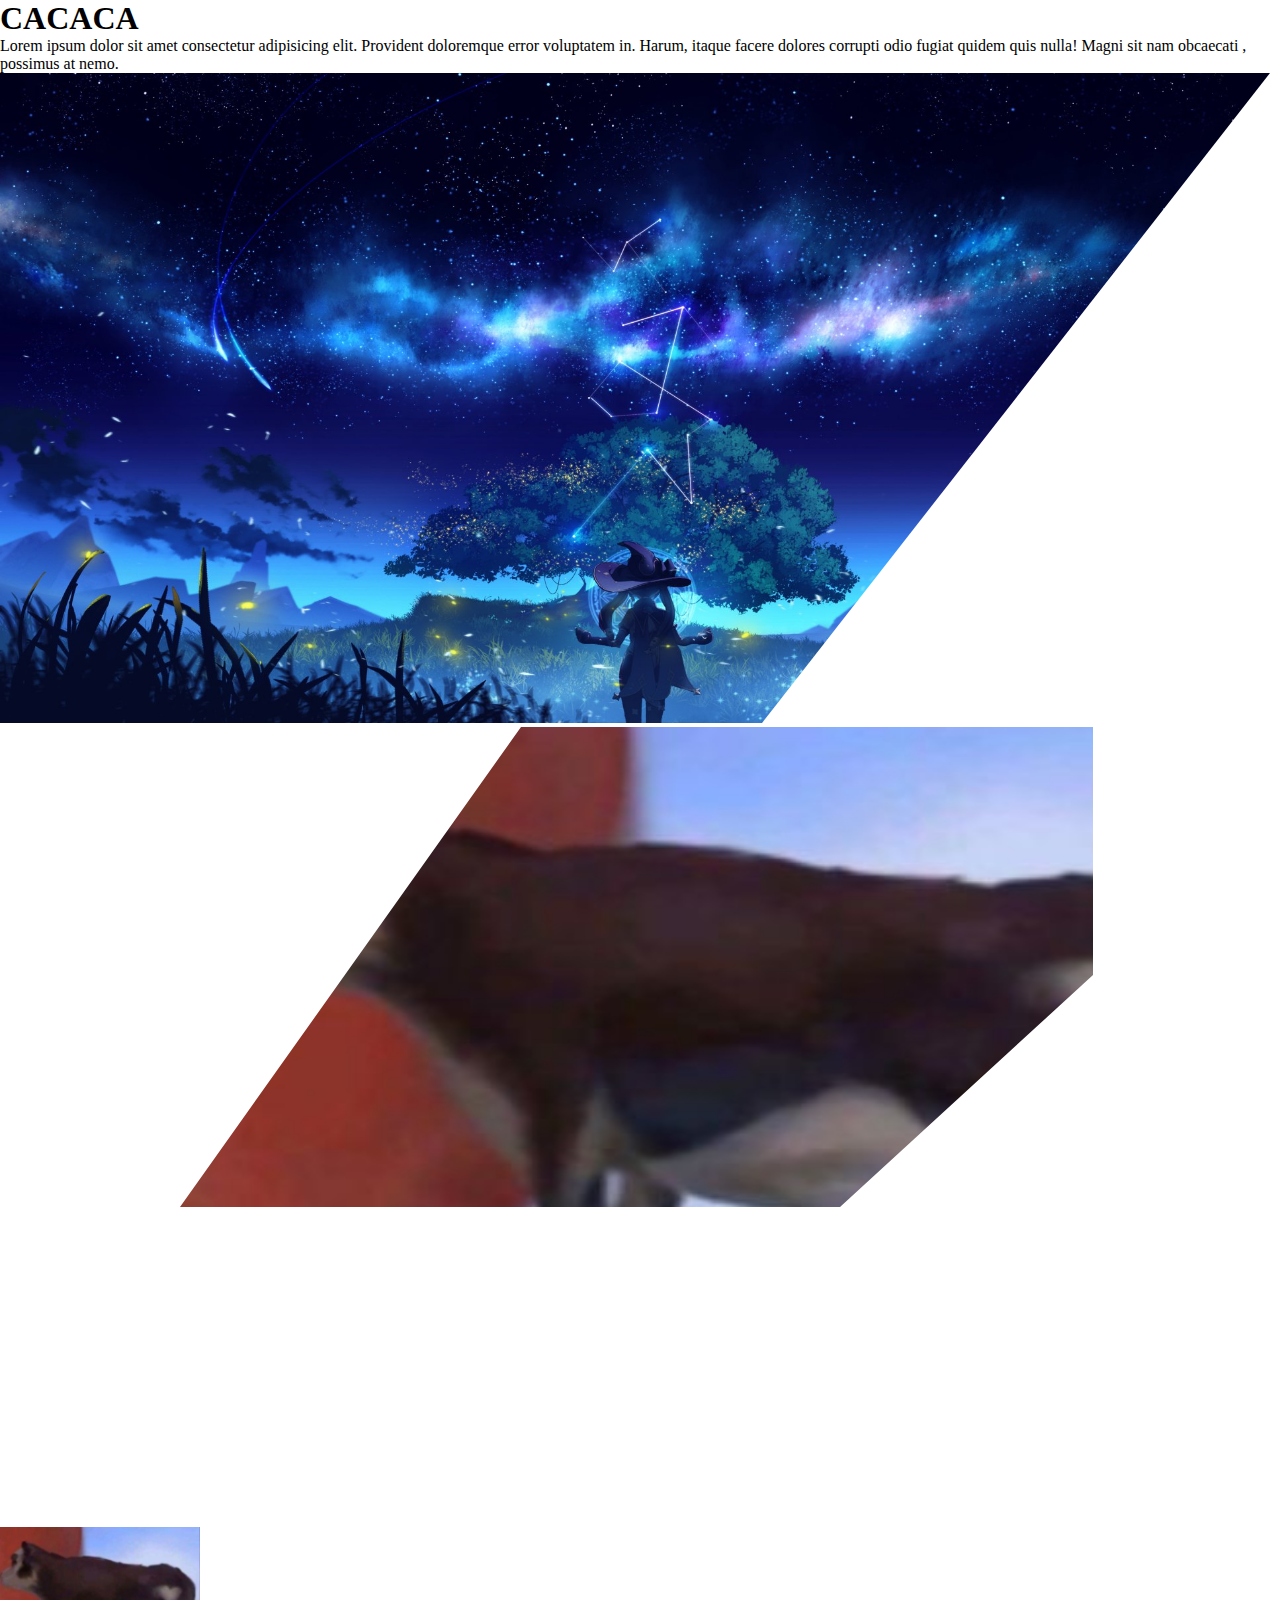
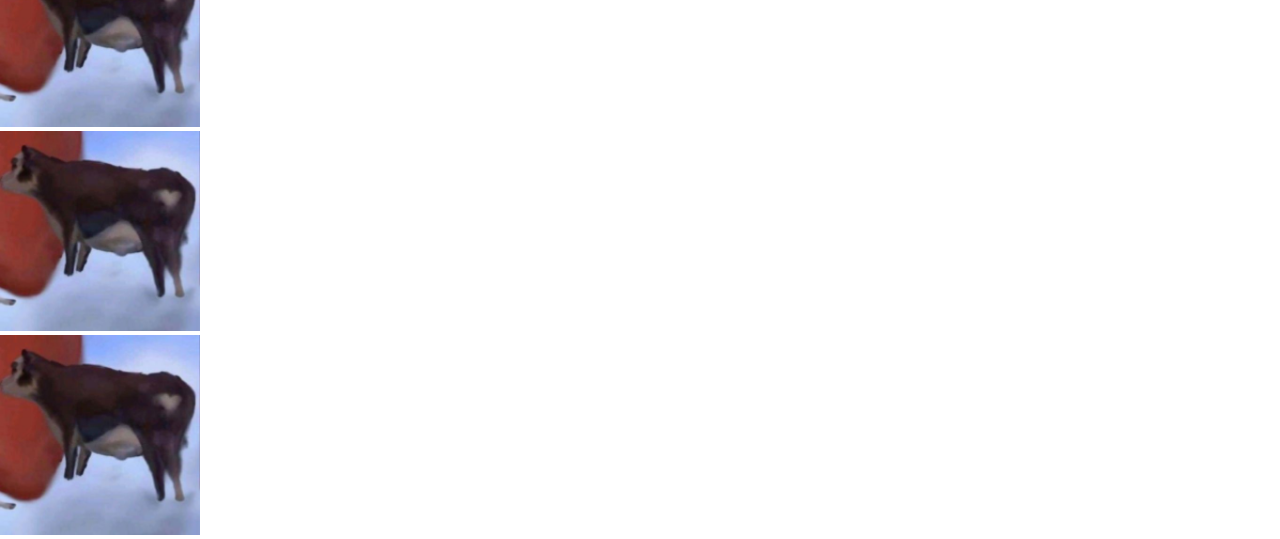
<file: clase-prueba/caca.html>
<!DOCTYPE html>
<html lang="en">
<head>
    <meta charset="UTF-8">
    <meta http-equiv="X-UA-Compatible" content="IE=edge">
    <meta name="viewport" content="width=device-width, initial-scale=1.0">
    <link rel="stylesheet" href="css/estilo.css">
    <title>Document</title>
</head>
<body>
    <div class="container text-center">
        <h1>CACACA</h1>
        <p class="lead">Lorem ipsum dolor sit amet consectetur adipisicing
            elit. Provident doloremque error voluptatem in. Harum, itaque facere 
            dolores corrupti odio fugiat quidem quis nulla! Magni sit nam obcaecati
            , possimus at nemo.</p>
            <img src="img/thumb-1920-1123013.jpg" alt=""  class="img-fluid triangulo">
            <br>
            <img src="img/vaca.jpg" alt=""  class="img-fluid cuadrangular">
            <br>
            <img src="img/vaca.jpg" alt="" width="200px" class="img-fluid">
            <br>
            <img src="img/vaca.jpg" alt="" width="200px" class="img-fluid">
            <br>
            <img src="img/vaca.jpg" alt="" width="200px" class="img-fluid">

    </div>
</body>
</html>
</file>
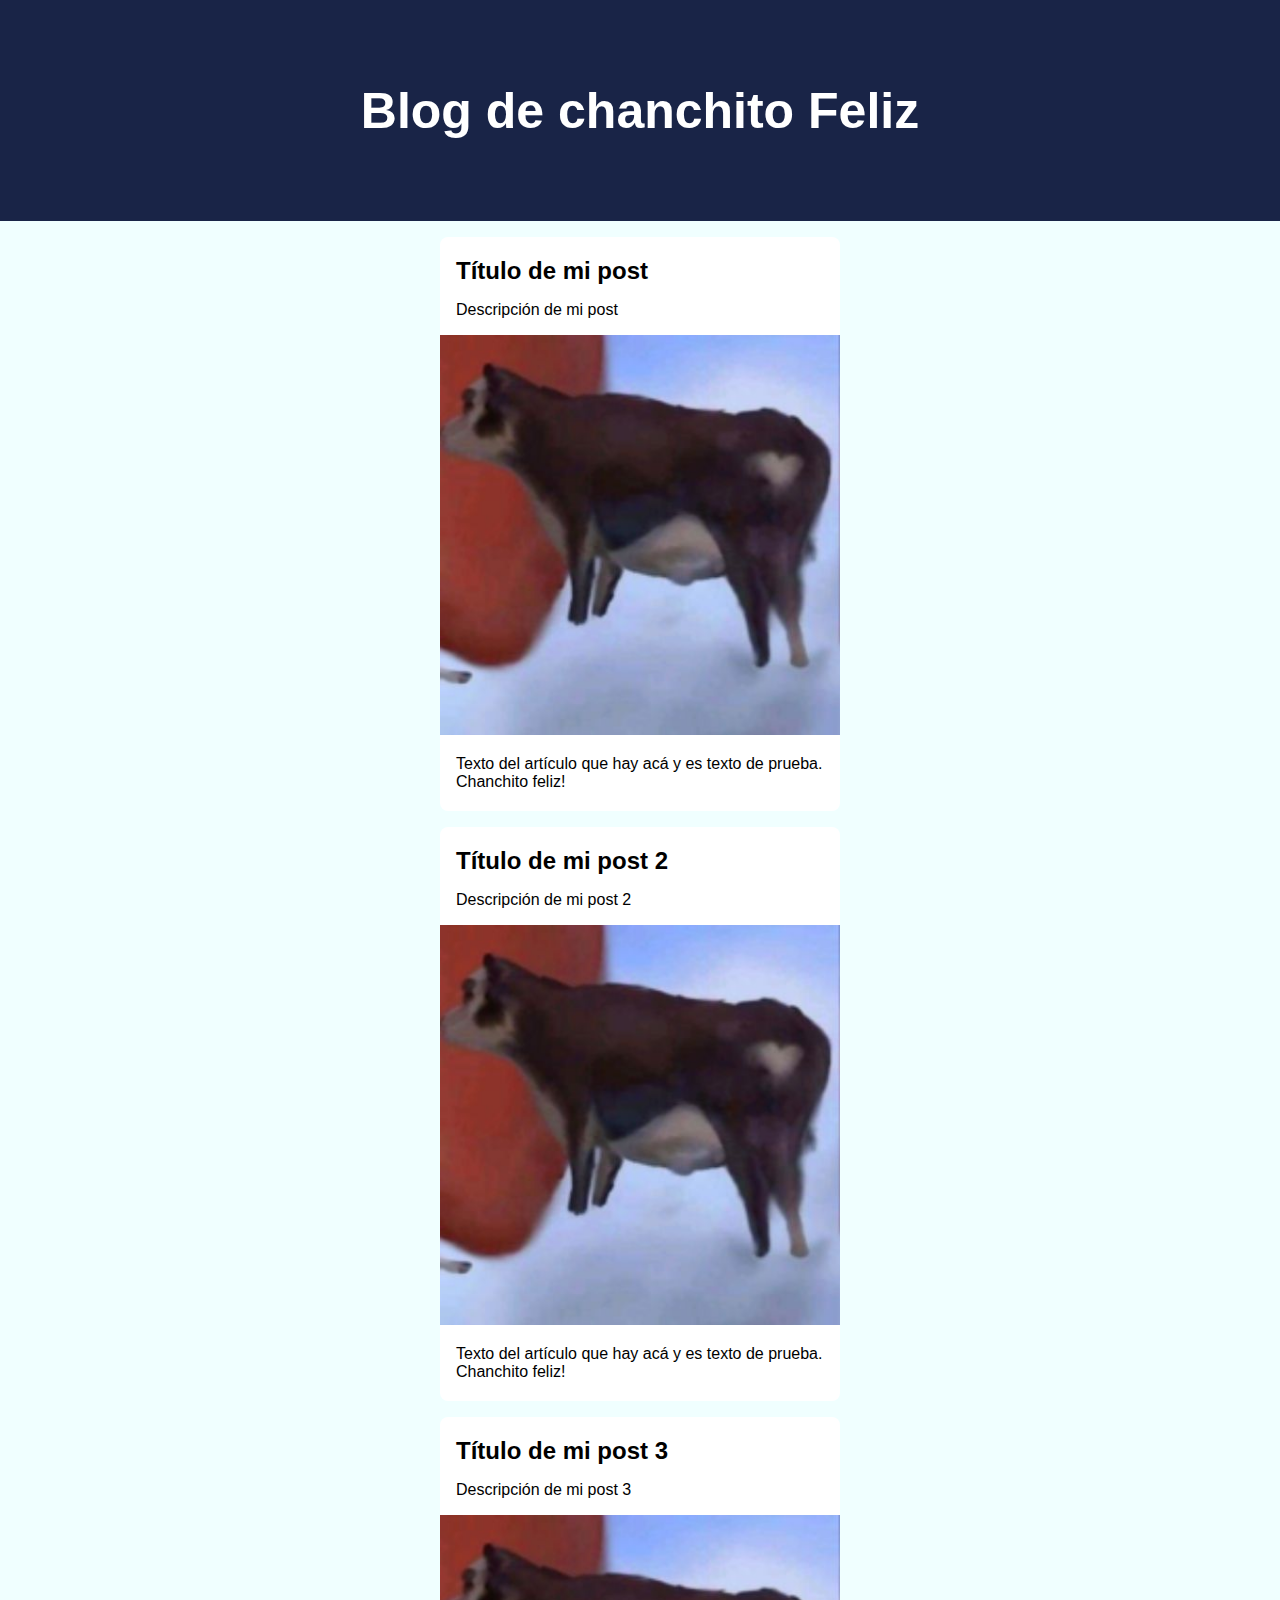
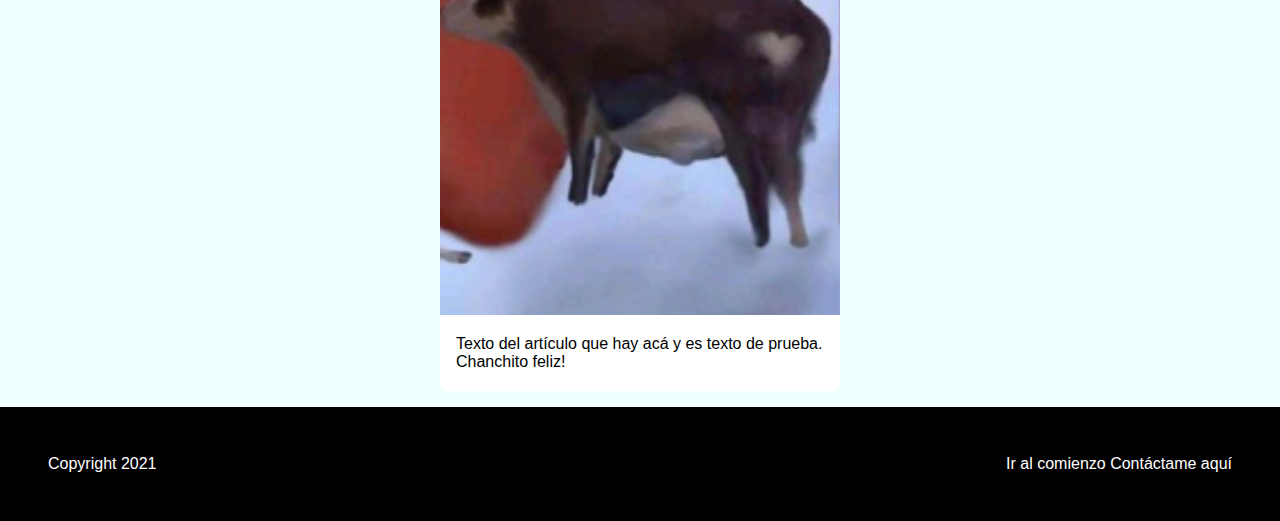
<file: css clase inicial/repaso.html>
<!DOCTYPE html>
<html lang="en">
<head>
    <meta charset="UTF-8">
    <meta http-equiv="X-UA-Compatible" content="IE=edge">
    <meta name="viewport" content="width=device-width, initial-scale=1.0">
    <title>Document</title>
    <link rel="stylesheet" href="css/repaso.css">

</head>
<body>

    <header>
        <h1>Blog de chanchito Feliz</h1>  
    </header>

    <section class="container">
        <article class="post">
            <h2>Título de mi post</h2>
            <p>Descripción de mi post</p>
            <img src="img/vaca.jpg" alt="">
            <p>Texto del artículo que hay acá y es texto de prueba. Chanchito feliz!</p>
        </article>

        <article class="post">
            <h2>Título de mi post 2</h2>
            <p>Descripción de mi post 2</p>
            <img src="img/vaca.jpg" alt="">
            <p>Texto del artículo que hay acá y es texto de prueba. Chanchito feliz!</p>
        </article>

        <article class="post">
            <h2>Título de mi post 3</h2>
            <p>Descripción de mi post 3</p>
            <img src="img/vaca.jpg" alt="">
            <p>Texto del artículo que hay acá y es texto de prueba. Chanchito feliz!</p>
        </article>

    </section>

    <footer>
        <section>
            <a href="#">Ir al comienzo</a>
            <a href="#">Contáctame aquí</a>
        </section>
        <p>Copyright 2021</p>
    </footer>
</body>
</html>
</file>
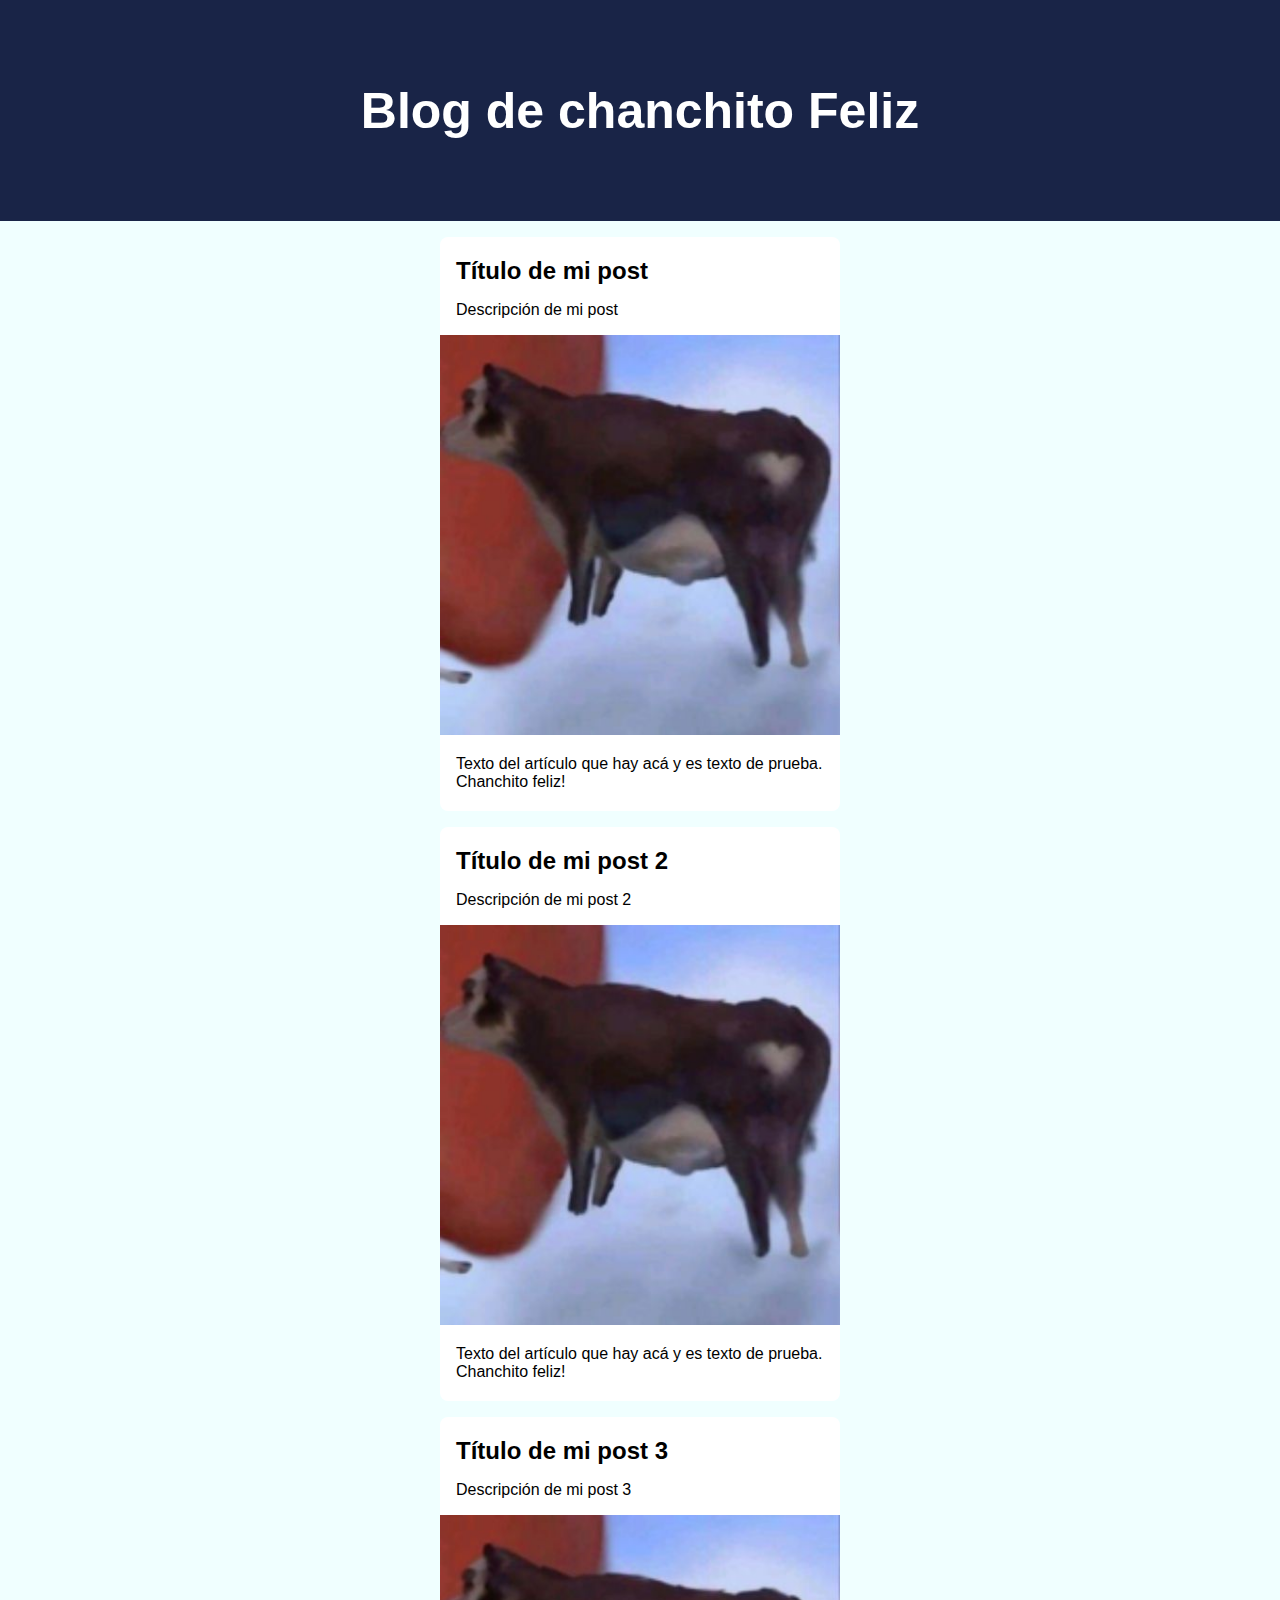
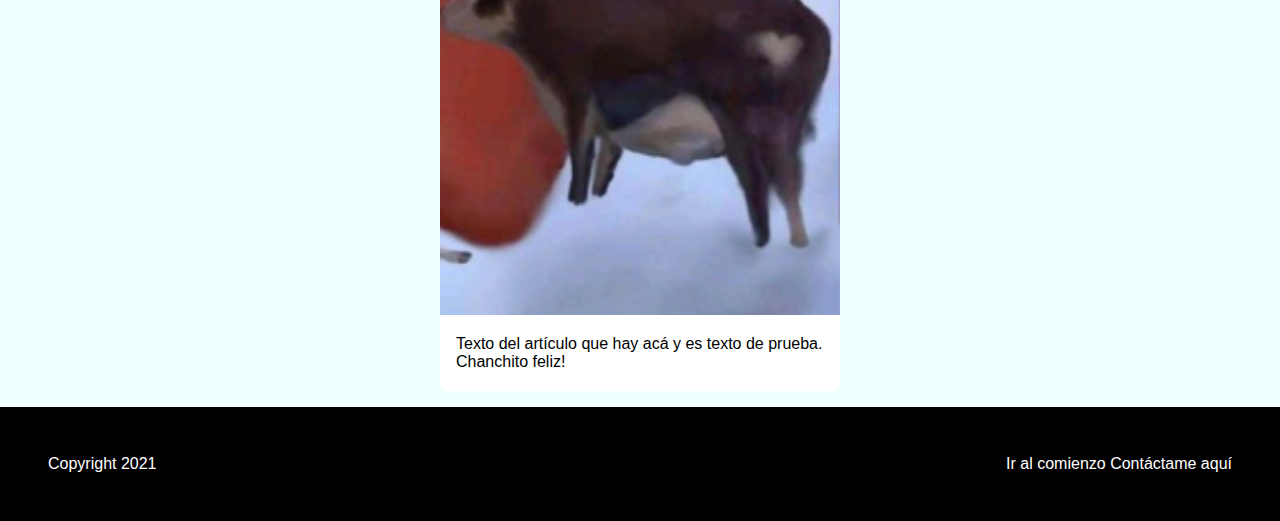
<file: css clase inicial/repasoconchetumare.html>
<!DOCTYPE html>
<html lang="en">
<head>
    <meta charset="UTF-8">
    <meta http-equiv="X-UA-Compatible" content="IE=edge">
    <meta name="viewport" content="width=device-width, initial-scale=1.0">
    <title>Document</title>
    <link rel="stylesheet" href="css/repaso.css">

</head>
<body>

    <header>
        <h1>Blog de chanchito Feliz</h1>  
    </header>

    <section class="container">
        <article class="post">
            <h2>Título de mi post</h2>
            <p>Descripción de mi post</p>
            <img src="img/vaca.jpg" alt="">
            <p>Texto del artículo que hay acá y es texto de prueba. Chanchito feliz!</p>
        </article>

        <article class="post">
            <h2>Título de mi post 2</h2>
            <p>Descripción de mi post 2</p>
            <img src="img/vaca.jpg" alt="">
            <p>Texto del artículo que hay acá y es texto de prueba. Chanchito feliz!</p>
        </article>

        <article class="post">
            <h2>Título de mi post 3</h2>
            <p>Descripción de mi post 3</p>
            <img src="img/vaca.jpg" alt="">
            <p>Texto del artículo que hay acá y es texto de prueba. Chanchito feliz!</p>
        </article>

    </section>

    <footer>
        <section>
            <a href="#">Ir al comienzo</a>
            <a href="#">Contáctame aquí</a>
        </section>
        <p>Copyright 2021</p>
    </footer>
</body>
</html>
</file>
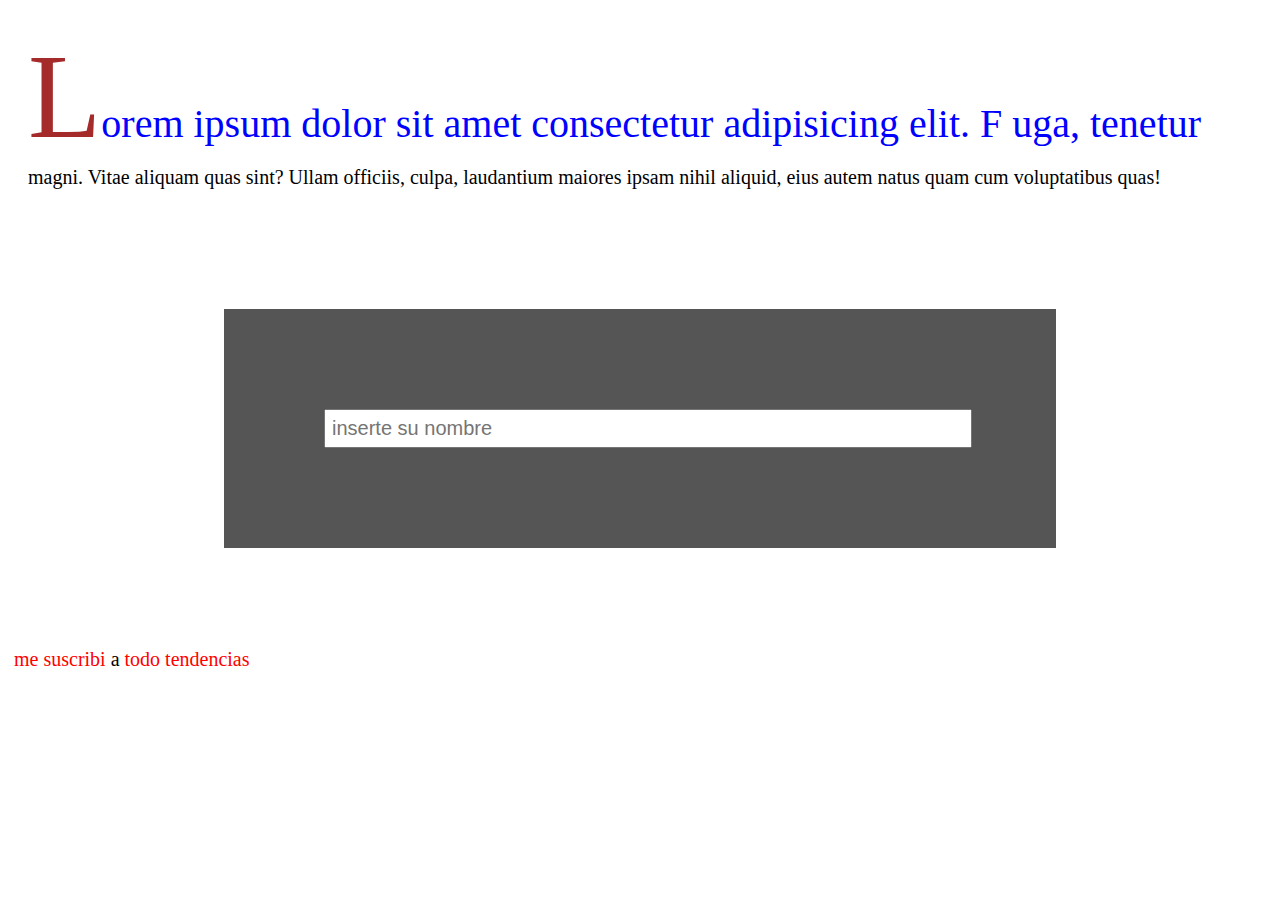
<file: css clase soy dalto/caca.html>
<!DOCTYPE html>
<html lang="en">
<head>
    <meta charset="UTF-8">
    <meta http-equiv="X-UA-Compatible" content="IE=edge">
    <meta name="viewport" content="width=device-width, initial-scale=1.0">
    <link rel="stylesheet" href="css/pseudoelementos.css">
    <link rel="stylesheet" href="css/overflow.css">
    <title>Document</title>
</head>
<body>

    <div class="texto">
        Lorem ipsum dolor sit amet consectetur adipisicing elit. F
        uga, tenetur magni. Vitae aliquam quas sint? Ullam officiis, 
        culpa, laudantium maiores ipsam nihil aliquid, eius autem natus 
        quam cum voluptatibus quas!
    </div>

    <form>
        <input type="text" placeholder="inserte su nombre">
    </form>


    <b>
       a
    </b>
    <!--<div> clase overflow
        <p>Lorem ipsum dolor sit amet consectetur adipisicing elit.
         A, possimus repellat voluptas aliquid quos blanditiis 
         doloribus totam, corrupti magnam, voluptatibus deserunt sint 
            ad non! Enim fugit neque delectus quasi soluta!
        </p>
    </div>   
    <div>
        <img src="img/images.png">
    </div>
</body>
</html>
</file>
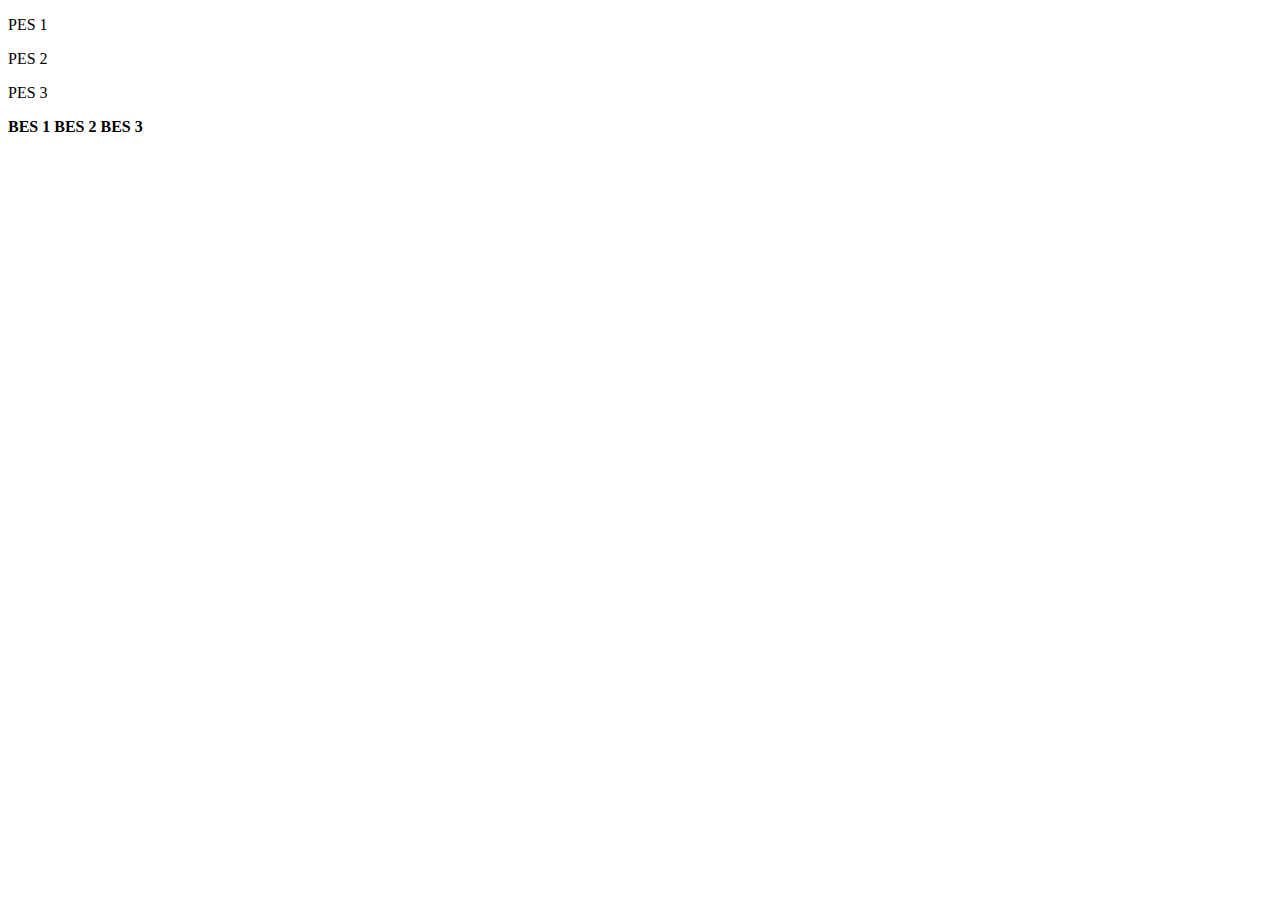
<file: css clase soy dalto/display.html>
<!DOCTYPE html>
<html lang="en">
<head>
    <meta charset="UTF-8">
    <meta http-equiv="X-UA-Compatible" content="IE=edge">
    <meta name="viewport" content="width=device-width, initial-scale=1.0">
    <link rel="stylesheet" href="css/display.css">
    <title>Document</title>
</head>
<body>
    <p>PES 1</p>
    <p>PES 2</p>
    <p>PES 3</p>

    <b>BES 1</b>
    <b>BES 2</b>
    <b>BES 3</b>
</body>
</html>
</file>
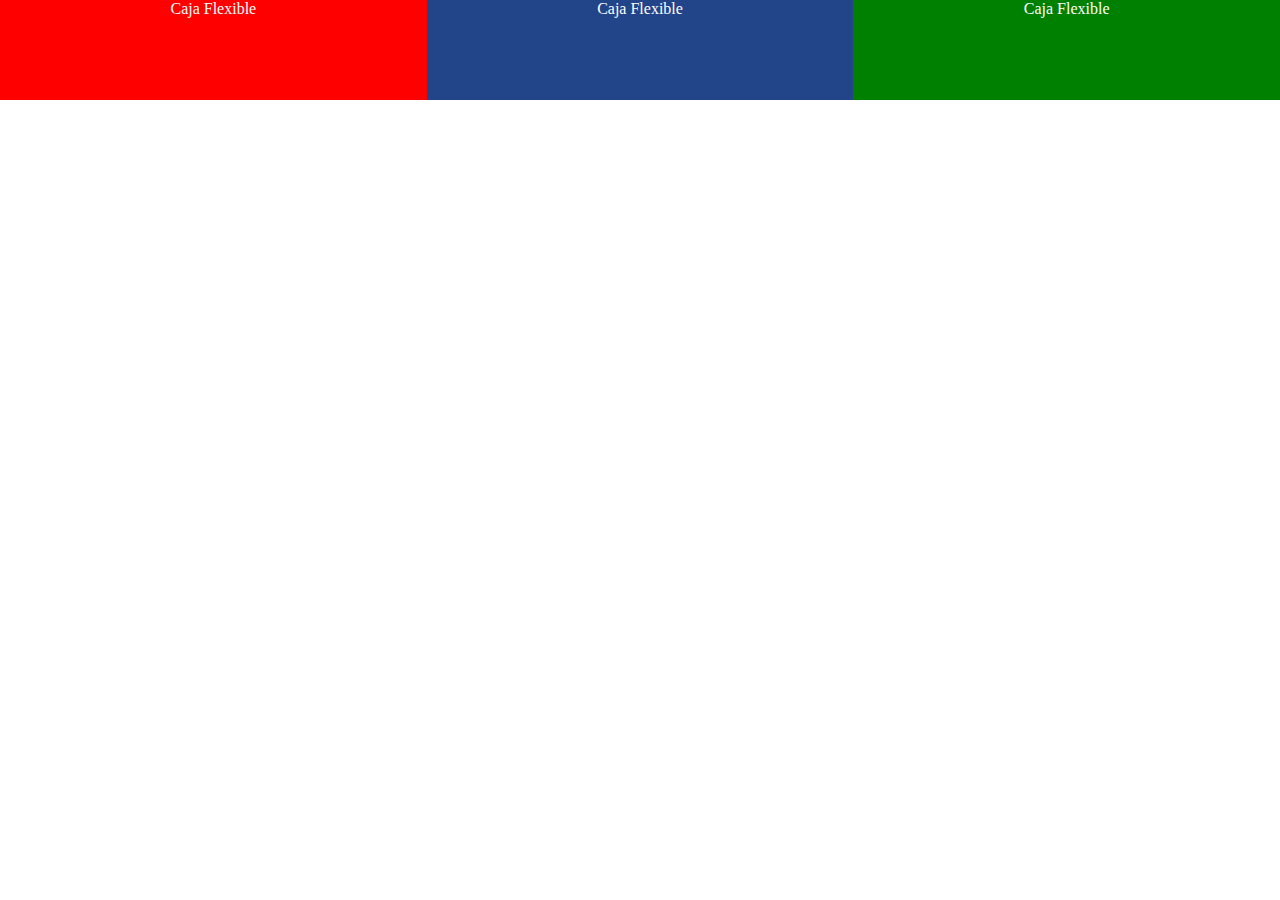
<file: css clase soy dalto/flex.html>
<!DOCTYPE html>
<html lang="en">

<head>
    <meta charset="UTF-8">
    <meta http-equiv="X-UA-Compatible" content="IE=edge">
    <meta name="viewport" content="width=device-width, initial-scale=1.0">
    <link rel="stylesheet" href="css/flex.css">
    <title>Document</title>
</head>

<body>
    <div class="flex-container">
        <div class="flex-item red">Caja Flexible</div>
        <div class="flex-item">Caja Flexible</div>
        <div class="flex-item green">Caja Flexible</div>
    </div>

</body>

</html>
</file>
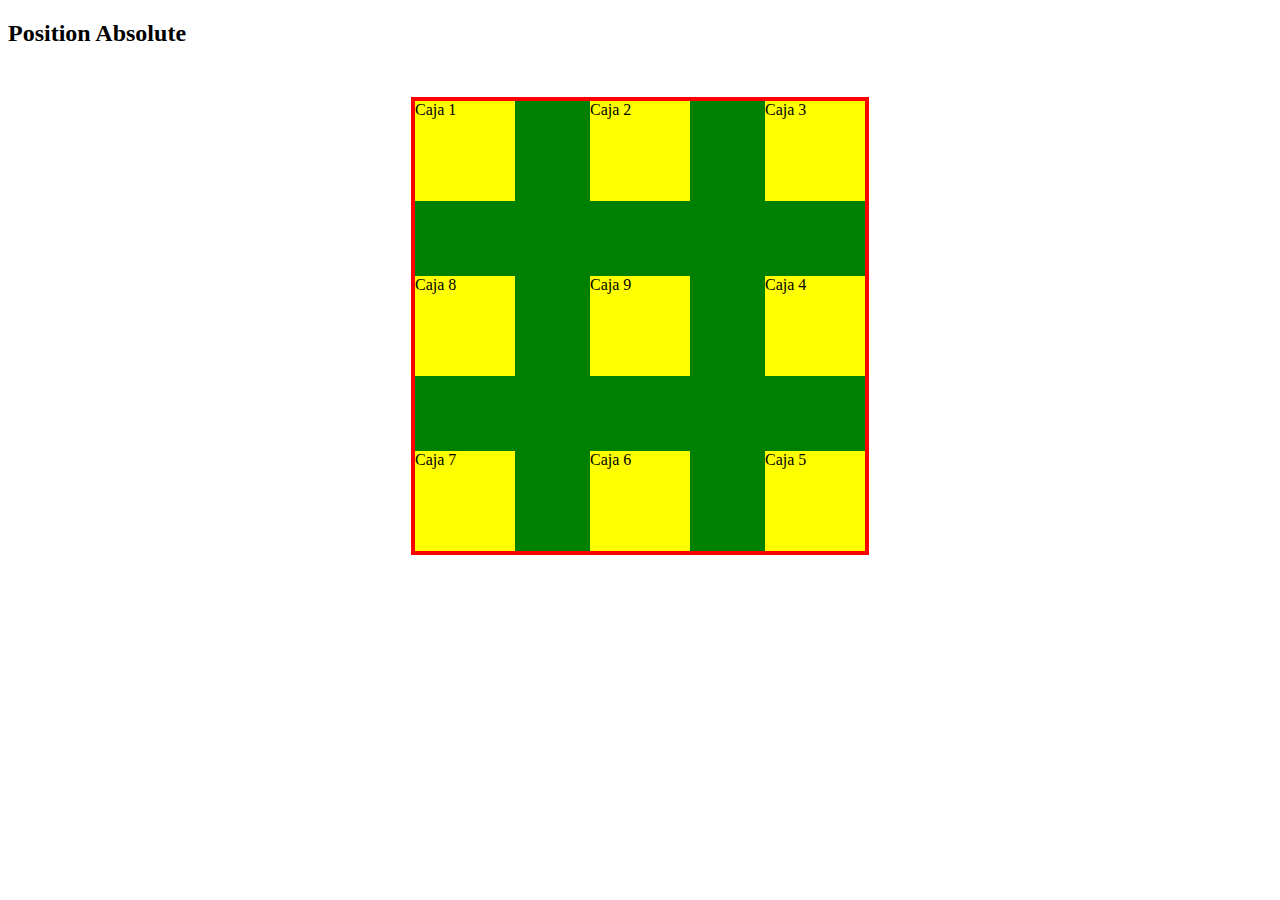
<file: css clase soy dalto/positionabso.html>
<!DOCTYPE html>
<html lang="en">
<head>
    <meta charset="UTF-8">
    <meta http-equiv="X-UA-Compatible" content="IE=edge">
    <meta name="viewport" content="width=device-width, initial-scale=1.0">
    <link rel="stylesheet" href="css/positionab.css">
    <title>caca</title>
</head>
<body>
    
    <h2>Position Absolute</h2>
    <div class="contenedor-">
    <div class="caja-1">Caja 1</div>
    <div class="caja-2">Caja 2</div>
    <div class="caja-3">Caja 3</div>
    <div class="caja-4">Caja 4</div>
    <div class="caja-5">Caja 5</div>
    <div class="caja-6">Caja 6</div>
    <div class="caja-7">Caja 7</div>
    <div class="caja-8">Caja 8</div>
    <div class="caja-9">Caja 9</div>
    </div>
</body>
</html>
</file>
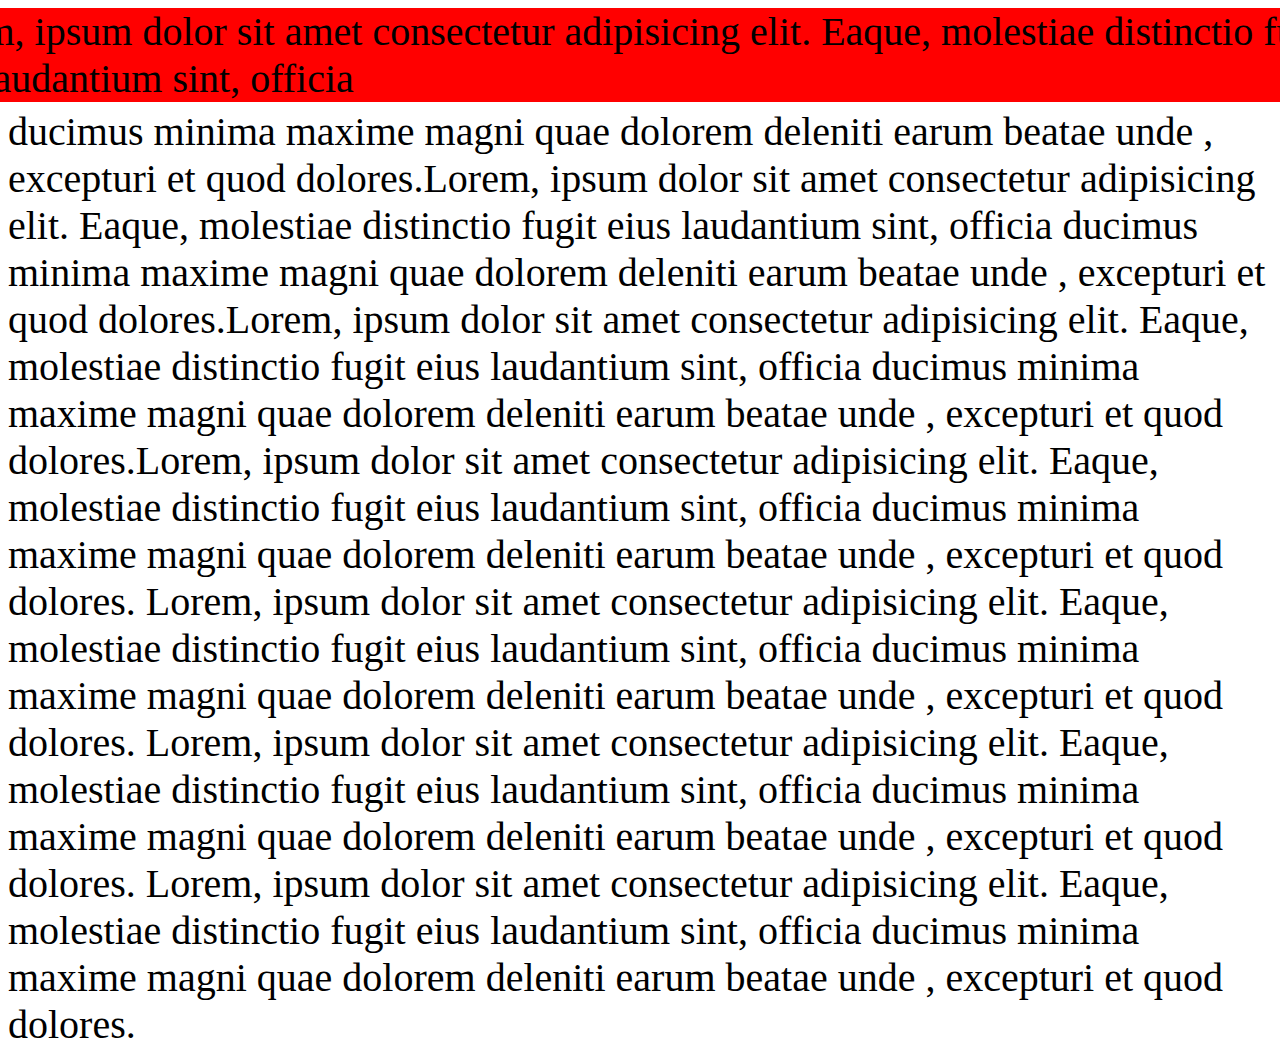
<file: css clase soy dalto/positionfixe.html>
<!DOCTYPE html>
<html lang="en">
<head>
    <meta charset="UTF-8">
    <meta http-equiv="X-UA-Compatible" content="IE=edge">
    <meta name="viewport" content="width=device-width, initial-scale=1.0">
    <link rel="stylesheet" href="css/positionfixe.css">
    <title>Document</title>
</head>
<body>
    <div class="caja-fixed">
            Lorem, ipsum dolor sit amet consectetur adipisicing elit.
             Eaque, molestiae distinctio fugit eius laudantium sint, officia

    </div>
    <div class="txt">
         ducimus minima maxime magni quae dolorem deleniti earum beatae unde
         , excepturi et quod dolores.Lorem, ipsum dolor sit amet consectetur adipisicing elit.
         Eaque, molestiae distinctio fugit eius laudantium sint, officia
          ducimus minima maxime magni quae dolorem deleniti earum beatae unde
          , excepturi et quod dolores.Lorem, ipsum dolor sit amet consectetur adipisicing elit.
          Eaque, molestiae distinctio fugit eius laudantium sint, officia
           ducimus minima maxime magni quae dolorem deleniti earum beatae unde
           , excepturi et quod dolores.Lorem, ipsum dolor sit amet consectetur adipisicing elit.
           Eaque, molestiae distinctio fugit eius laudantium sint, officia
            ducimus minima maxime magni quae dolorem deleniti earum beatae unde
            , excepturi et quod dolores.
            Lorem, ipsum dolor sit amet consectetur adipisicing elit.
             Eaque, molestiae distinctio fugit eius laudantium sint, officia
              ducimus minima maxime magni quae dolorem deleniti earum beatae unde
              , excepturi et quod dolores.
              Lorem, ipsum dolor sit amet consectetur adipisicing elit.
             Eaque, molestiae distinctio fugit eius laudantium sint, officia
              ducimus minima maxime magni quae dolorem deleniti earum beatae unde
              , excepturi et quod dolores.
              Lorem, ipsum dolor sit amet consectetur adipisicing elit.
             Eaque, molestiae distinctio fugit eius laudantium sint, officia
              ducimus minima maxime magni quae dolorem deleniti earum beatae unde
              , excepturi et quod dolores.

    </div>
</body>
</html>
</file>
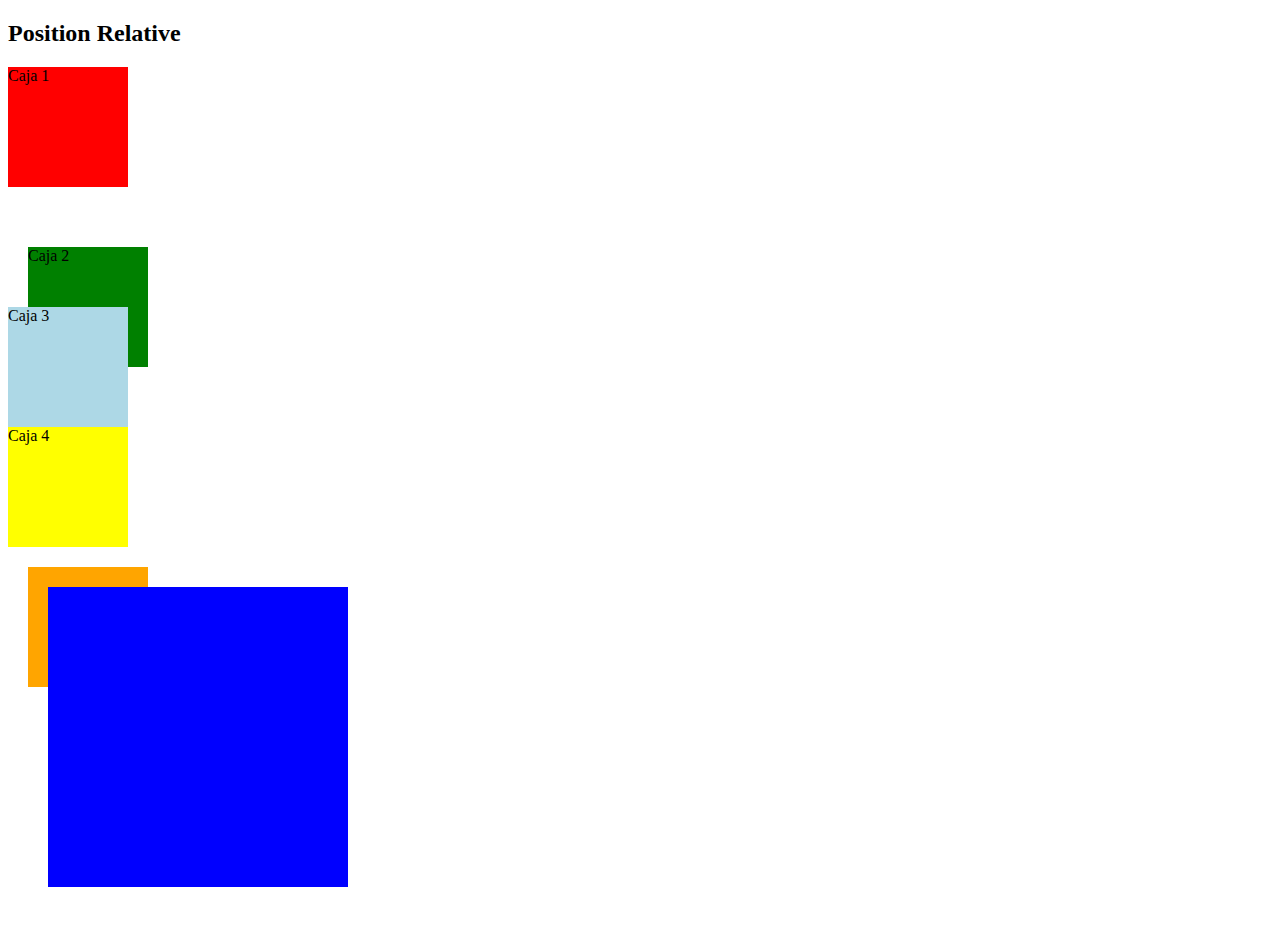
<file: css clase soy dalto/positionrel.html>
<!DOCTYPE html>
<html lang="en">
<head>
    <meta charset="UTF-8">
    <meta http-equiv="X-UA-Compatible" content="IE=edge">
    <meta name="viewport" content="width=device-width, initial-scale=1.0">
    <link rel="stylesheet" href="css/positionre.css">
    <title>Document</title>
</head>
<body>
    <h2>Position Relative</h2>
    <div class="caja1">Caja 1</div>
    <div class="caja2">Caja 2</div>
    <div class="caja3">Caja 3</div>
    <div class="caja4">Caja 4</div>
    

    <div class="contenedor">
        <div class="hijo"></div>
    </div> 
</body>
</html>
</file>
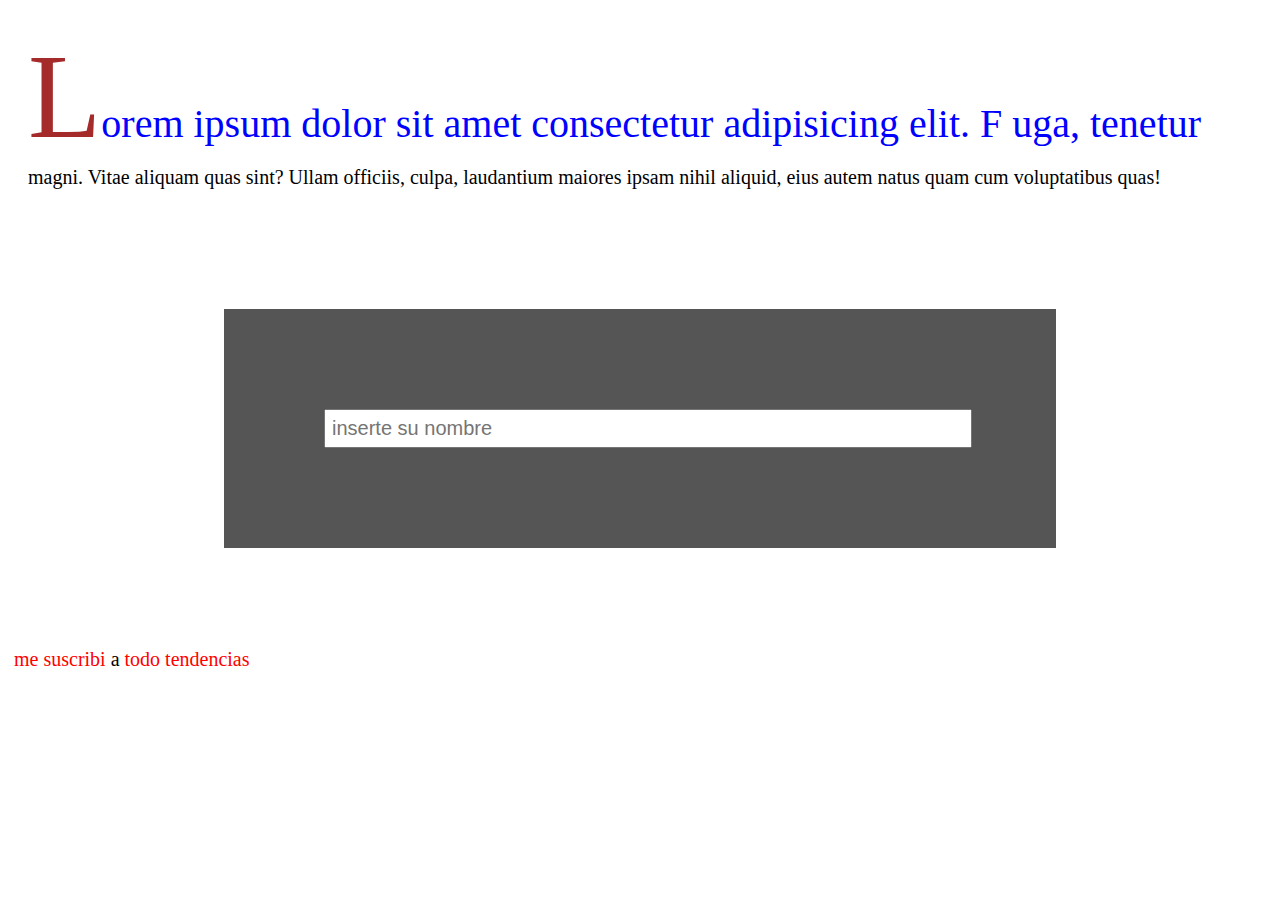
<file: css clase soy dalto/prueba.html>
<!DOCTYPE html>
<html lang="en">
<head>
    <meta charset="UTF-8">
    <meta http-equiv="X-UA-Compatible" content="IE=edge">
    <meta name="viewport" content="width=device-width, initial-scale=1.0">
    <link rel="stylesheet" href="css/pseudoelementos.css">
    <link rel="stylesheet" href="css/overflow.css">
    <title>Document</title>
</head>
<body>

    <div class="texto">
        Lorem ipsum dolor sit amet consectetur adipisicing elit. F
        uga, tenetur magni. Vitae aliquam quas sint? Ullam officiis, 
        culpa, laudantium maiores ipsam nihil aliquid, eius autem natus 
        quam cum voluptatibus quas!
    </div>

    <form>
        <input type="text" placeholder="inserte su nombre">
    </form>


    <b>
       a
    </b>
    <!--<div> clase overflow
        <p>Lorem ipsum dolor sit amet consectetur adipisicing elit.
         A, possimus repellat voluptas aliquid quos blanditiis 
         doloribus totam, corrupti magnam, voluptatibus deserunt sint 
            ad non! Enim fugit neque delectus quasi soluta!
        </p>
    </div>   
    <div>
        <img src="img/images.png">
    </div>
</body>
</html>
</file>
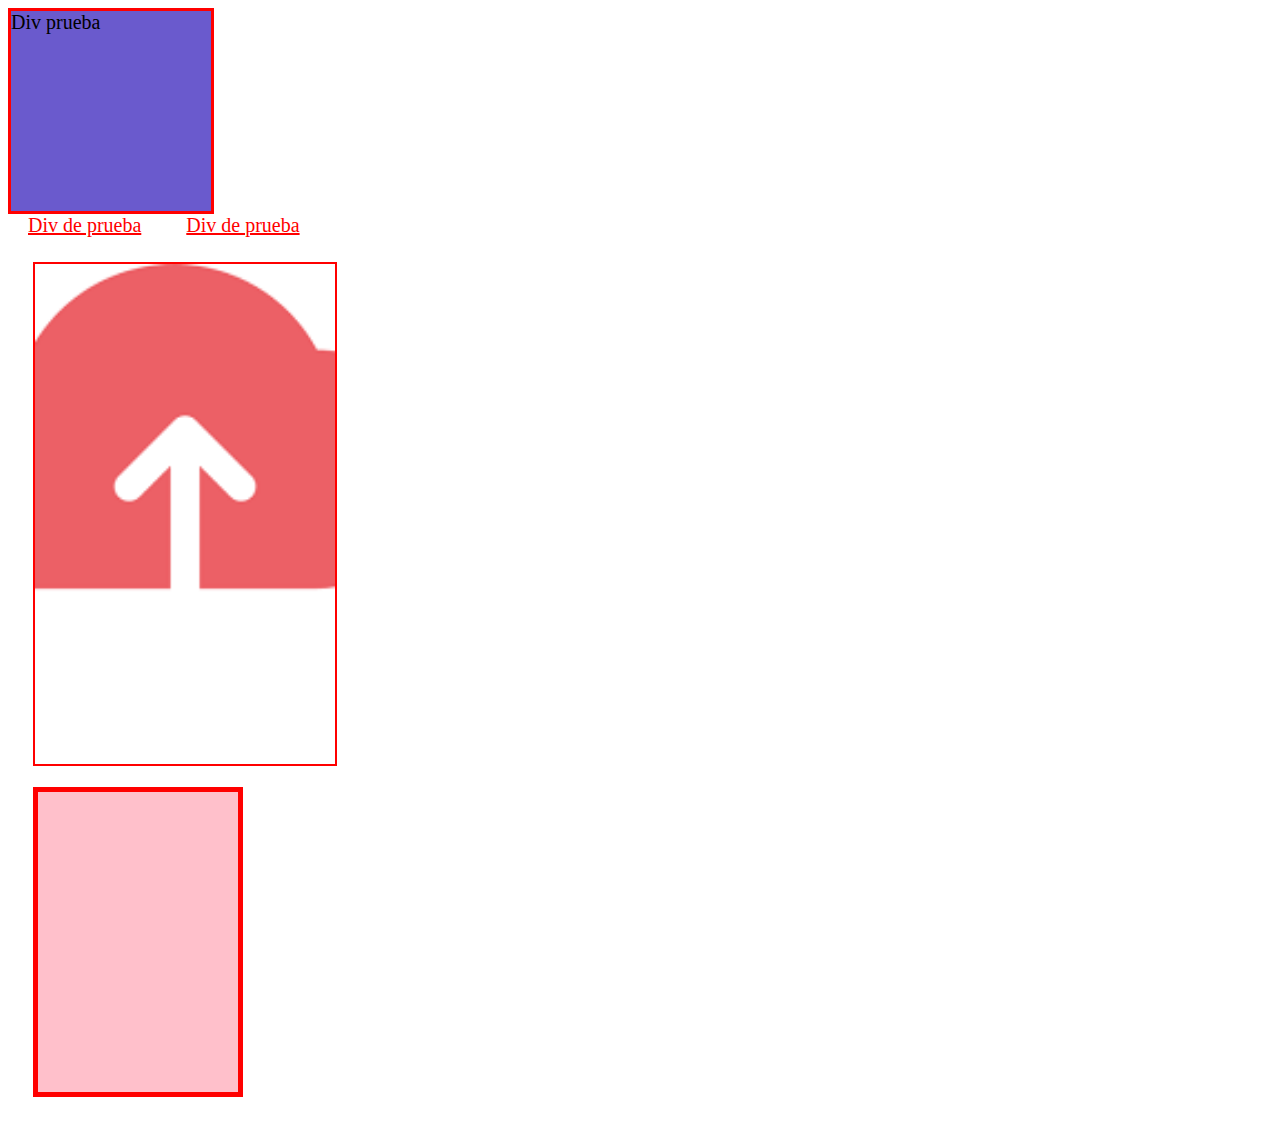
<file: css clase soy dalto/psclases.html>
<!DOCTYPE html>
<html lang="en">
<head>
    <meta charset="UTF-8">
    <meta http-equiv="X-UA-Compatible" content="IE=edge">
    <meta name="viewport" content="width=device-width, initial-scale=1.0">
    <link rel="stylesheet" href="css/psseudoclases.css">
    <link rel="stylesheet" href="css/objectimg.css">
    <title>Document</title>
</head>
<body>
    <div class="caja1">
        Div prueba
    </div>

    <a class="caja2" href="https://www.google.co.nz/" target="_blank">Div de prueba</a>

    <a class="caja3" href="https://www.google.co.nz/" target="_blank">Div de prueba</a>

    <div class="caja">
        <img src="img/images.png">
    </div>


    <div class="cajacursor">
        
    </div>


</body>
</html>
</file>
<file: clase-prueba/css/estilo.css>
*{
    padding: 0px;
    margin: 0px;
}
.triangulo{
    clip-path: polygon(0 0, 100% 0, 60% 100%, 0% 100%);
    height: 650px;
    width: 1270px;

}

.cuadrangular{
    clip-path: polygon(0% 0%, 83% 0, 83% 31%, 60% 60%, 0 60%, 0% 60%, 31% 0);
    float: right;
    height: 800px;
    width: 1100px;
    border: 0px;
}
</file>
<file: css clase inicial/css/repaso.css>
body{
    margin: 0;
    font-family: sans-serif;
    background-color: azure;
}

h1{
    color: white;
    font-size: 50px;
    text-align: center;

    
}
header{
    background-color: rgb(25, 36, 71);
    padding: 3rem 2rem;
}

img {
    width: 400px;
}

.container {
    width: 400px;
    margin: 0 auto;
}

section article {
    transition: box-shadow 0.3s ease ;
    background-color: white;
    margin: 1rem 0;
    border-radius: 0.5rem;
    padding: 0.25rem 0;
    cursor: pointer;
}

section article h2, section article p{
    margin: 1rem;
}

section article:hover {
    box-shadow: 0 0.1rem 0.4rem rgba(0,0,0,0.3);

}

footer {
    background-color: black;
    padding: 3rem;
    color: #fff;
}

footer section {
    float: right;
}

footer p {
    margin: 0;
}

footer a {
    transition: color 0.3s ease;
    color: #fff;
    text-decoration: none;
}

footer section a:active {
        color: rgb(19, 40, 200);
}

footer section a:hover {
    color: rgb(19, 40, 200);
}
</file>
<file: css clase soy dalto/css/pseudoelementos.css>
.texto {
    padding: 20px;
    /* display: inline; -> ya no funciona los estilos de first */
    /*display:inline-block; display: block;    -> si funcionan*/
}

.texto:first-line {
    color: blue;
    font-size: 2em;
}

.texto::first-letter{
    color: brown;
    font-size: 3em;
}



form {
    margin: 100px auto;
    display: block;
    background-color: #555;
    padding: 100px;
    width: 50%;
}

input {
    padding: 6px;
    width: 100%;
}

input::selection{
    color: red;
    font-size: 1.4em;
    background-color: yellow;
}



b {
    padding: 6px;
    width: 100%;
}

b::before{
    content: "me suscribi";
    color: red;
}

b::after{
    content: "todo tendencias";
    color: red;
}
</file>
<file: css clase soy dalto/css/overflow.css>
*{
    font-weight: 100;
    font-size: 20px;
}








/* div {
    margin: auto;
    margin-top: 50px;
    width: 320px;
    height: 350px;
    border: 4px solid red;
    background: grey;
    overflow: hidden;*/
    /*overflow: hidden;   ->se auto ajsuta*/
    /*overflow: auto;   ->detecta si es necesario*/
    /*overflow: scroll;    ->pone una barra obligatoriamente*/

}

/*img{
    height: 350px;
    width: 320px;
    position: relative;
    top: 60px;
    left: 40px;
    overline: 2px solid blue;
} */
</file>
<file: css clase soy dalto/css/display.css>
b{

}
</file>
<file: css clase soy dalto/css/flex.css>
* {
    font-family: serif;
    font-weight: 100;
    margin: 0;
    top: 0;
}

.flex-container {
    display: flex;
    height: 100vh;
    /* Podemos agregar a los demás flex para que ocupen su mismo espacio 
    align-items: start; inicia en la parte inicial de la pantalla
                    end; se alinea en la parte final de la pantalla
    center; lo centra automaticamente en todo la pantalla
    align-content: se apega mas a los contenidpos*/
    /* justify-content: center; centra al container
                        space-between le da un margen automatico a todas las cajas
                        space-around  genera espacios entre cajas*/
    /* flex-wrap: wrap; respeta las dimensiones que proporcione*/
    /* flex-direction: column-reverse columna hacia abajo,
     column columna hacia arriba por defecto,
     row izquierda por defecto,
      row-reverse; derecha*/
}

.flex-item {
    background-color: #248;
    color: #fff;
    height: 100px;
    min-width: 150px;
    text-align: center;
    flex-grow: 1;
    width: 400px;
    /* flex-grow: 1; ocupan todo el espacio que exista en la pantalla*/
}

.red {
    background: red;
    flex-basis: 400px;
    flex-shrink: 0;
    /* flex-shrink: 2; * sede su espacio para que las demás puedan respetar la resolución*/
}

.green {
    background: green;
    /* align-self: ;  afecta a solo uno*/
}
</file>
<file: css clase soy dalto/css/positionab.css>
/***position absolute****/

div {
    display: block;
    background: green;
    position: absolute;

}
div div {
    height: 100px;
    width: 100px;
    background: yellow;
}
.contenedor- {
    position: relative;
    border: 4px solid red;
    margin: 50px auto;
    height: 450px;
    width: 450px;


}
.caja-1 {
    top: 0;
}

.caja-2 {
    left: 0;
    top: 0;
    right: 0;
    margin: auto;
} 

.caja-3 {
    right: 0;
}

.caja-4 {
    right: 0;
    top: 0;
    bottom: 0;
    margin: auto;
}

.caja-5 {
    right: 0;
    bottom: 0; 
}

.caja-6 {
    left: 0;
    right: 0;
    bottom: 0;
    margin: auto;
}

.caja-7 {
    bottom: 0;
}

.caja-8 {
    top: 0;
    bottom: 0;
    margin: auto;
}

.caja-9 {
    left: 0;
    top: 0;
    right: 0;
    bottom: 0;
    margin: auto;
}
</file>
<file: css clase soy dalto/css/positionfixe.css>
* {
    font-size: 40px;
    font-weight: 100;
}


body{
    padding-top: 100px;
}

.caja-fixed {
    background: red;
    position: fixed;
    margin: -100px;

    /* tiene parecido a un absolute*/
    /* no tiene espacio reservado en pantalla*/
}
</file>
<file: css clase soy dalto/css/positionre.css>
/***position relative****/
div {
    width: 120px;
    height: 120px;
    display: block;
}

.caja1 {
    background-color: red;
}

.caja2 {
    background-color: green;
    position: relative;
    top: 60px;
    left: 20px;
    z-index: 1;
}

.caja3 {
    background-color: lightblue;
    position: relative;
    z-index: 10;
}

.caja4 {
    background-color: yellow;
}
/***exercise****/
 .contenedor {
    width: 300px;
    height: 300px;
    background: blue;
    margin: 40px;
    position: relative;
    

}

.hijo {
    background: orange;
    height: 120px;
    width: 120px;
    position: relative;
    top: -20px;
    left: -20px;
    z-index: -1;
}
</file>
<file: css clase soy dalto/css/psseudoclases.css>
*{
    font-weight: 100;
    font-size: 20px;
}

.caja1 {
    height: 200px;
    width: 200px;
    background: slateblue;
    transition: all 1s, border 0.5s;
    border: 3px solid red;
}

.caja1:hover {
    background: darkslateblue;
    height: 300px;
    width: 300px;
    border-color:  blue;
}




a:link{
    color: red;
    padding: 20px;
}

a:visited {
    color: violet;
    background-color: black;
}


.caja {
    margin: 25px;
    transition: background 1s;
}

.caja.active {
    background: white;
    padding: 20px;
}
</file>
<file: css clase soy dalto/css/objectimg.css>
.caja {
    margin: 25px;
    width: 300px;
    height: 500px;
    display: flex;
}


.caja img {
    height: 100%;
    width: 100%;
    object-fit: cover;
    border: 2px solid red;
    /*object-position: bottom-right-left-top*/
}

.cajacursor{
    margin: 25px;
    width: 200px;
    height: 300px;
    border: 5px solid red;
    background-color: pink;
    cursor: pointer;
}
</file>
